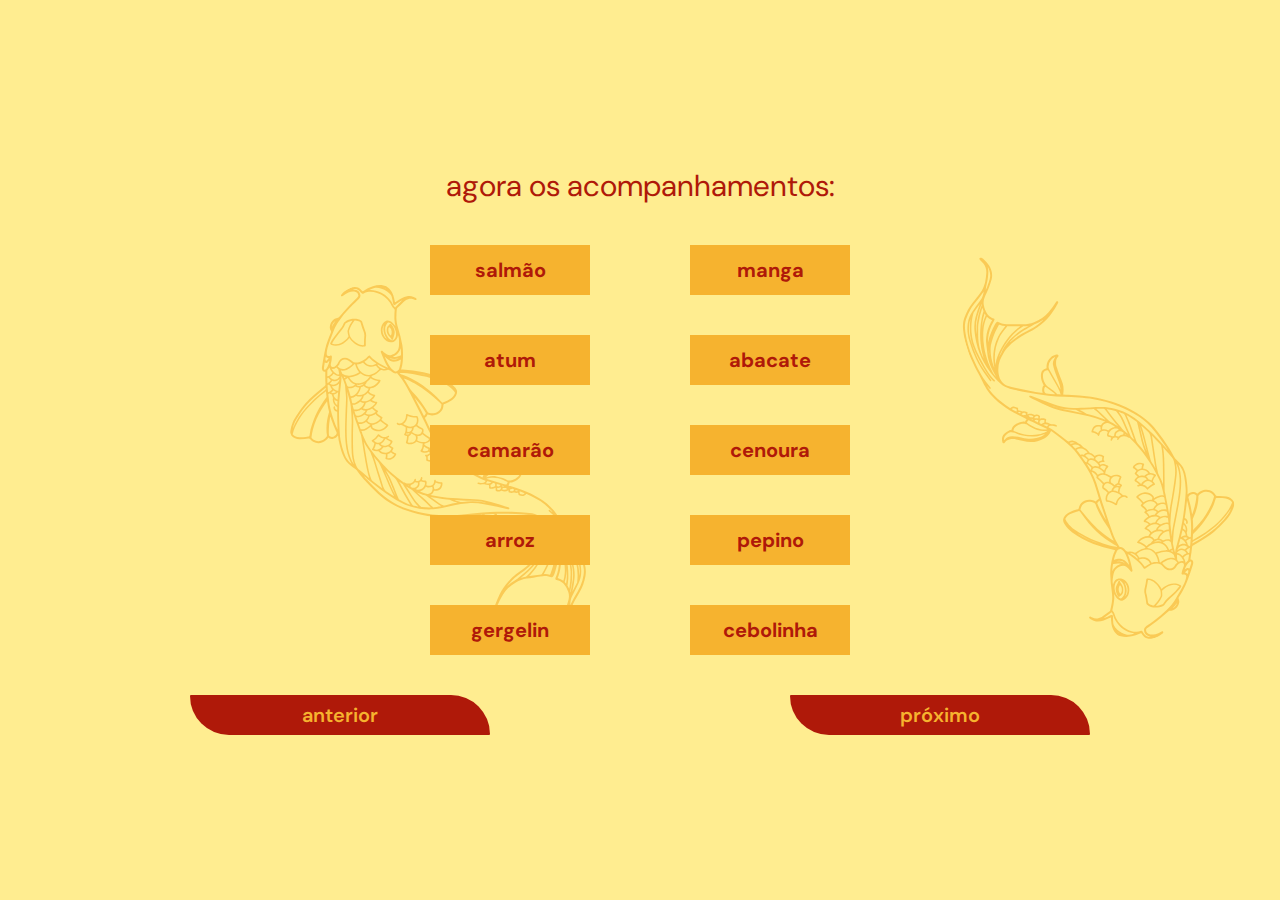
<file: acompanhamento.html>
<!DOCTYPE html>
<html lang="pt-br">

<head>
  <!-- Metadados da página -->
  <meta charset="UTF-8"> <!-- Configuração da codificação de caracteres -->
  <meta name="viewport" content="width=device-width, initial-scale=1.0"> <!-- Configuração da viewport para dispositivos móveis -->
  <link rel="stylesheet" href="assets/css/pages/index/index.css"> <!-- Link para o arquivo CSS -->
  <title>sujirokimoha</title> <!-- Título da página -->
</head>

<body>

  <main class="conteiner">
    <!-- Seção principal do conteúdo -->
    <section class="acompanhamento">
      <!-- Seção de acompanhamento -->
      <p class="p-acompanhamento">agora os acompanhamentos:</p>
      <!-- Parágrafo para introduzir os acompanhamentos -->

      <div class="acompanhamento-disponivel">
        <!-- Divisão para os acompanhamentos disponíveis -->
        <div class="acomp-esqueda">
          <!-- Divisão para os acompanhamentos na esquerda -->
          <button id="salmao" class="box-item proteina">salmão</button>
          <!-- Botão para selecionar o acompanhamento de salmão -->
          <button id="atum" class="box-item proteina">atum</button>
          <!-- Botão para selecionar o acompanhamento de atum -->
          <button id="camarao" class="box-item proteina">camarão</button>
          <!-- Botão para selecionar o acompanhamento de camarão -->
          <button id="arroz" class="box-item acomp" >arroz</button>
          <!-- Botão para selecionar o acompanhamento de arroz -->
          <button id="gergelin" class="box-item acomp">gergelin</button>
          <!-- Botão para selecionar o acompanhamento de gergelin -->
        </div>

        <div class="acomp-direita">
          <!-- Divisão para os acompanhamentos na direita -->
          <button id="manga" class="box-item acomp">manga</button>
          <!-- Botão para selecionar o acompanhamento de manga -->
          <button id="abacate" class="box-item acomp">abacate</button>
          <!-- Botão para selecionar o acompanhamento de abacate -->
          <button id="cenoura" class="box-item acomp">cenoura</button>
          <!-- Botão para selecionar o acompanhamento de cenoura -->
          <button id="pepino" class="box-item acomp">pepino</button>
          <!-- Botão para selecionar o acompanhamento de pepino -->
          <button id="cebolinha" class="box-item acomp">cebolinha</button>
          <!-- Botão para selecionar o acompanhamento de cebolinha -->
        </div>
      </div>

      <div class="btn-button">
        <!-- Divisão para os botões de navegação -->
        <a class="btn-anterior" href="pedido.html">anterior</a>
        <!-- Link para voltar à página anterior -->
        <a class="btn-proximo" href="pre-finalização.html">próximo</a>
        <!-- Link para avançar para a próxima etapa -->
      </div>
    </section>
  </main>

  <script src="assets/js/selecao.js"></script>
</body>

</html>
</file>
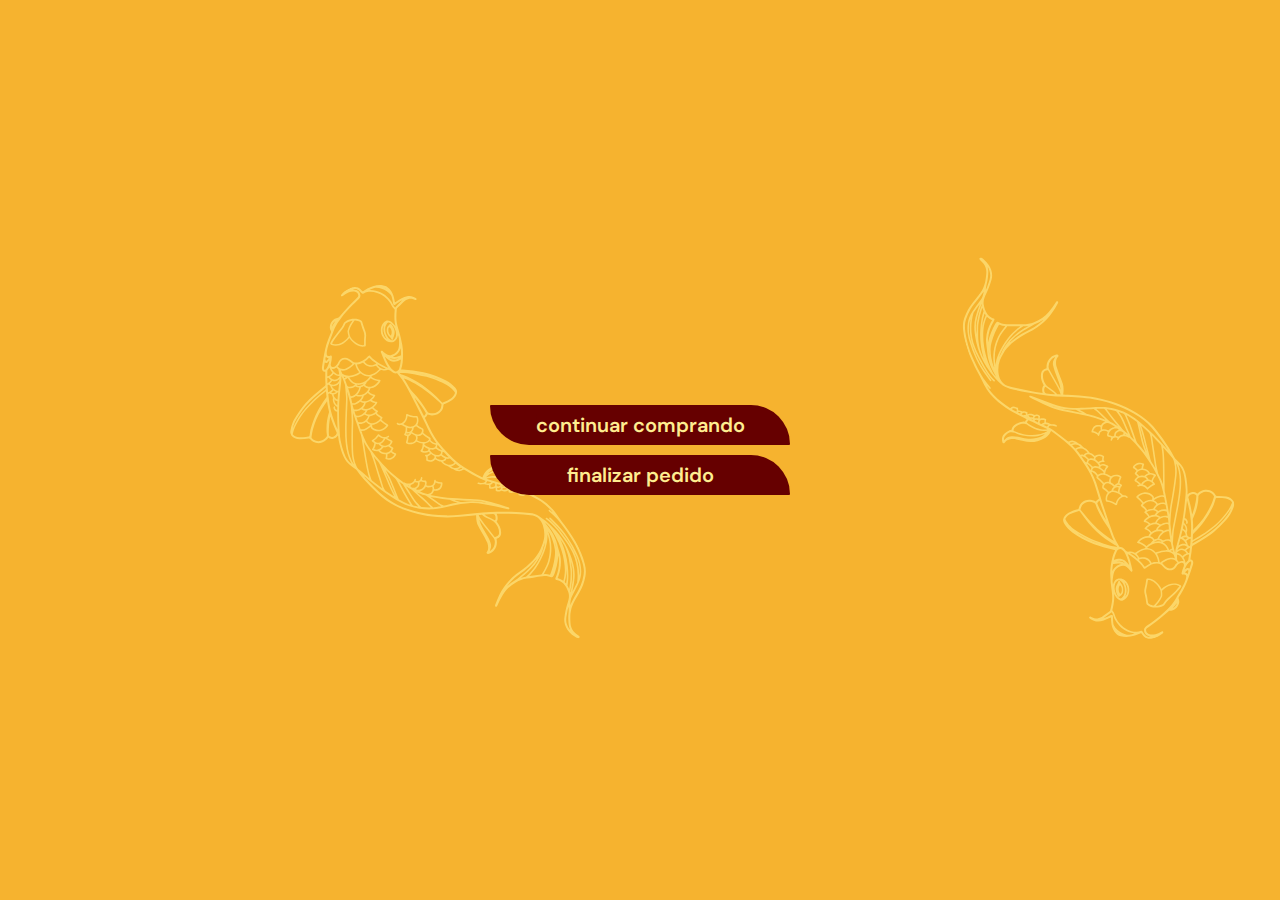
<file: pre-finalização.html>
<!DOCTYPE html>
<html lang="pt-br">

<head>
  <!-- Metadados da página -->
  <meta charset="UTF-8"> <!-- Configuração da codificação de caracteres -->
  <meta name="viewport" content="width=device-width, initial-scale=1.0"> <!-- Configuração da viewport para dispositivos móveis -->

  <!-- Link para o arquivo CSS -->
  <link rel="stylesheet" href="assets/css/pages/index/index.css">

  <!-- Título da página -->
  <title>faça seu pedido</title>
</head>

<body>

  <main class="conteiner">
    <!-- Seção principal do conteúdo -->
    <section class="finalizar-pedido">
      <!-- Seção para finalizar o pedido -->
      
      <!-- Botão para continuar comprando -->
      <button type="submit">
        <!-- Link para continuar comprando -->
        <a id="outro-pedido" href="#">continuar comprando</a>
      </button>
      
      <!-- Botão para finalizar o pedido -->
      <button type="submit">
        <!-- Link para finalizar o pedido -->
        <a id="fim-pedido" href="#">finalizar pedido</a>
      </button>
    </section>

  </main>
</body>

</html>
</file>
<file: assets/css/pages/index/index.css>
@import '../../global/global.css';

@import 'partials/conteiner.css';
@import 'partials/apresentacao.css';
@import 'partials/pedido.css';
@import 'partials/tamanho-poke.css';
@import 'partials/acompanhamento.css';
@import 'partials/finalizar-pedido.css';
@import 'partials/resumo-pedido.css';
@import 'partials/pedido-aceito.css';
@import 'partials/pedido-enviado.css';
</file>
